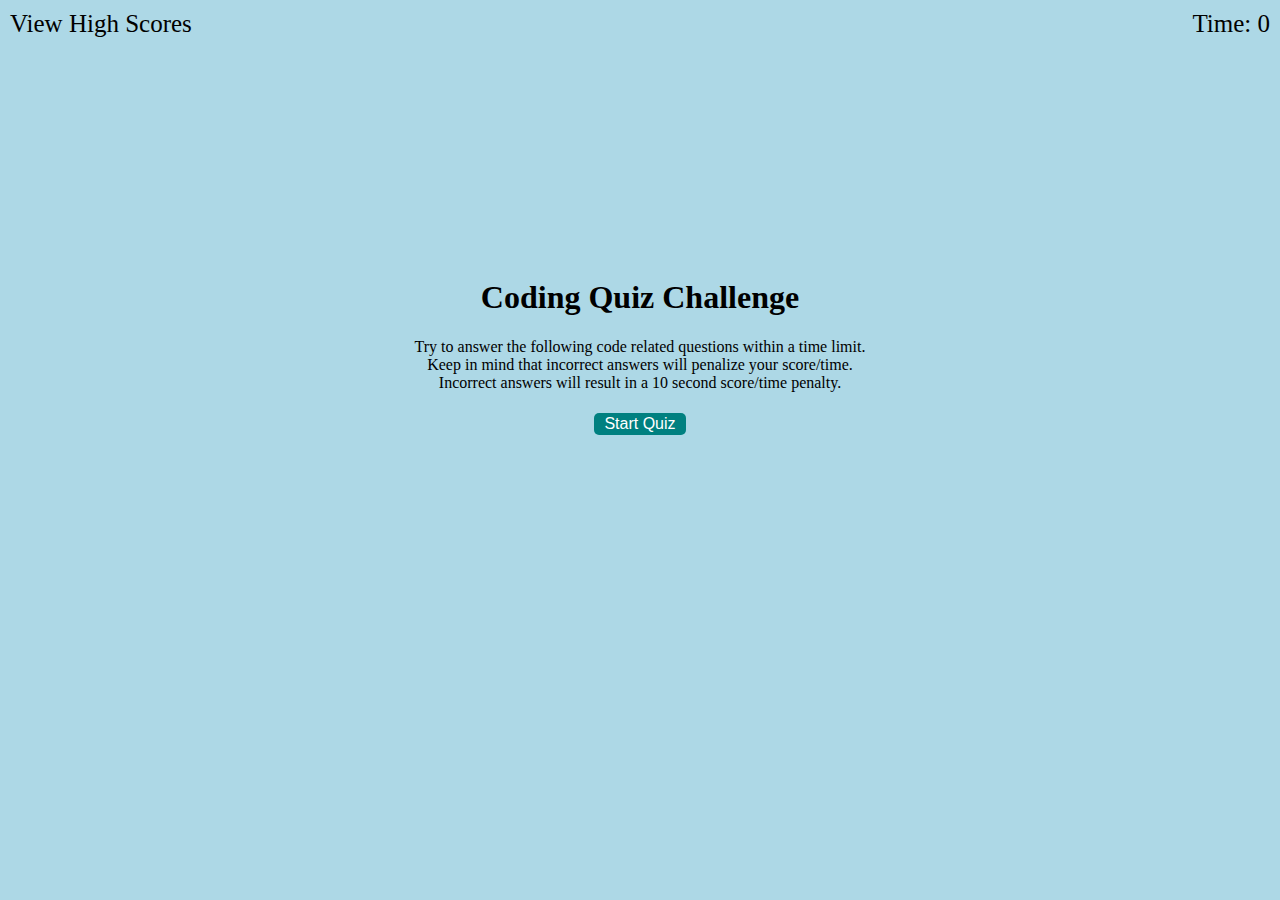
<file: index.html>
<!DOCTYPE html>
<html lang="en">
<head>
    <meta charset="UTF-8" />
    <meta name="viewport" content="width=device-width, initial-scale=1.0" />
    <meta http-equiv="X-UA-Compatible" content="ie=edge" />
    <link rel="stylesheet" href="assets/css/style.css" />  
    <title>Coding Quiz</title>
</head>
<body>
    <div class="scores"><a href="score.html">View High Scores</a></div>
    <div class="timer">Time: <span id="time">0</span></div>
    <div class="wrapper">
        <div id="start-screen" class="start">
            <h1>Coding Quiz Challenge</h1>
            <p>Try to answer the following code related questions within a time limit.
            <br>Keep in mind that incorrect answers will penalize your score/time. 
            <br>Incorrect answers will result in a 10 second score/time penalty. 
            </p>
            <button id="start">Start Quiz</button>
        </div>
        <div id="questions" class="hide">
            <h2 id="question-title"></h2>
            <div id="choices" class="choices"></div>
        </div>
        <div id="end-screen" class="hide">
            <h2>All done!</h2>
            <p>Your final score is <span id="final-score"></span>.</p>
            <p>Enter initials: <input type="text" id="initials" max="3" />
            <button id="submit">Submit</button>
            </p>
        </div>
        <div id="feedback" class="feedback hide"></div>
    </div>
    <script src="assets/js/questions.js"></script>
    <script src="assets/js/script.js"></script>
</body>
</html>
</file>
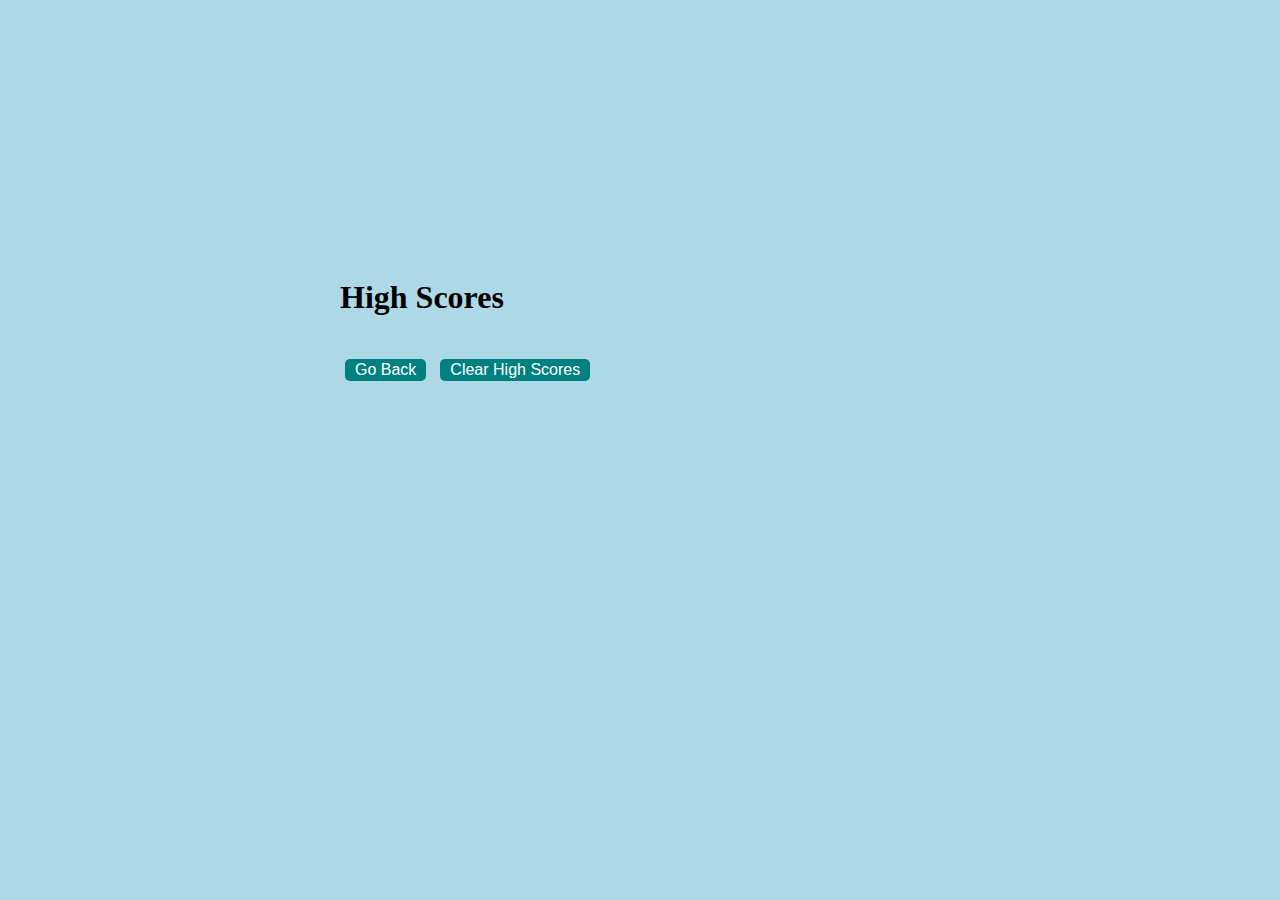
<file: score.html>
<!DOCTYPE html>
<html lang="en">
<head>
    <meta charset="UTF-8" />
    <meta name="viewport" content="width=device-width, initial-scale=1.0" />
    <meta http-equiv="X-UA-Compatible" content="ie=edge" />
    <title>High Scores</title>
    <link rel="stylesheet" href="assets/css/style.css" />
    </head>
<body>
    <div class="wrapper">
    <h1>High Scores</h1>
    <ol id="highscores"></ol>
    <a href="index.html"><button>Go Back</button></a>
    <button id="clear">Clear High Scores</button>
    </div>

    <script src="assets/js/score.js"></script>
</body>
</html>
</file>
<file: assets/css/style.css>
body{
    background-color: lightblue;
}


.wrapper {
    margin: auto;
    padding: 250px;
    max-width: 600px;
}

.hide {
    display: none;
}

.start {
    text-align: center;
}

.scores {
    font-size: 25px;
    position: absolute;
    top: 10px;
    left: 10px;
}

.feedback {
    font-style: italic;
    font-size: 120%;
    margin-top: 20px;
    padding-top: 10px;
    color: gray;
    border-top: 2px solid rgb(201, 193, 193);
}

.timer {
    font-size: 25px;
    position: absolute;
    top: 10px;
    right: 10px;
}

a {
    color: black;
    text-decoration: none;
    transition: color 0.1s;
} 

a:hover {
    color: #70707a;
}

button {
    display: inline-block;
    margin: 5px;
    cursor: pointer;
    font-size: 100%;
    background-color: teal;
    border-radius: 5px;
    padding: 2px 10px;
    color: white;
    border: 0;
    transition: background-color 0.1s;
}

button:hover {
    background-color: silver;
}

.choices button {
    display: block;
}  
input[type="text"] {
    font-size: 100%;
}

ol {
    padding-left: 0px;
    max-height: 400px;
    overflow: auto;
}

li {
    padding: 5px;
    list-style: decimal inside none;
}

li:nth-child(odd) {
    background-color: #dfdae7;
}
</file>
